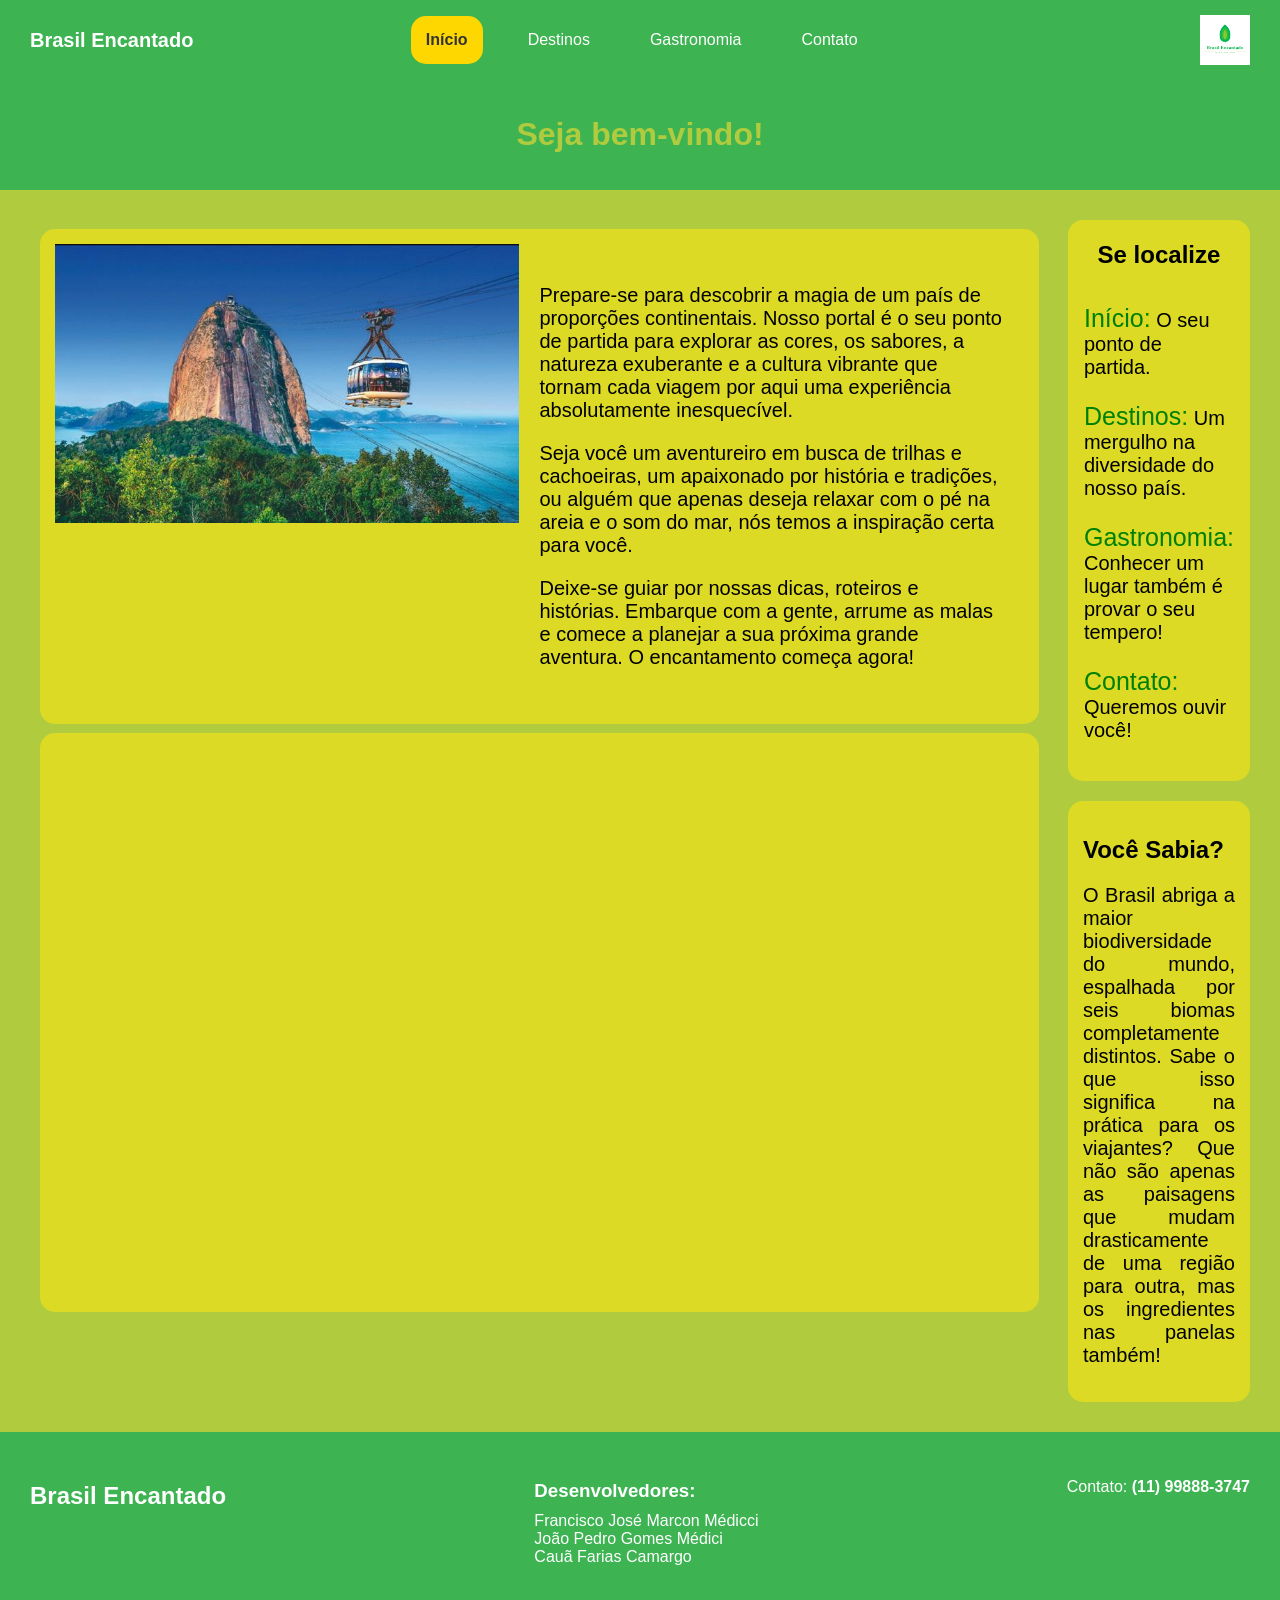
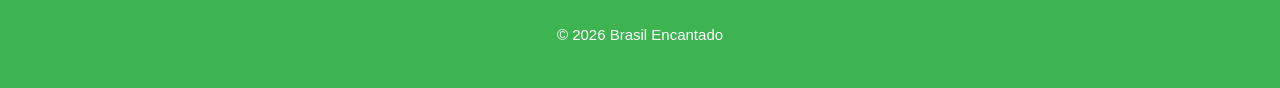
<file: index.html>
<!DOCTYPE html>
<html lang="pt-br">
<head>
    <meta charset="UTF-8">
    <meta name="viewport" content="width=device-width, initial-scale=1.0">
    <title>Brasil Encantado</title>
    <link rel="stylesheet" href="css/style.css">
    <link rel="shortcut icon" href="img/brasil_encantado_logo.png" type="image/x-icon">
</head>
<body>
    <header class="bar">
        <div>Brasil Encantado</div>
        <nav>
            <a href="index.html" class="ativo">Início</a>
            <a href="destinos.html">Destinos</a>
            <a href="gastronimia.html">Gastronomia</a>
            <a href="contato.html">Contato</a>
        </nav>
        <img class="logo" src="img/brasil_encantado_logo.jpg.jpg" alt="Logo do site">
    </header>
    <div class="banner_f"><h1>Seja bem-vindo!</h1></div>
    <section class="layout_f">
    <main class="main_f">
        <div class="content_f">        
            <section class="cards_f">
                <div class="img_f"><img src="img/bondinho.png"></div>
            <div class="p_f">
                <p>
                Prepare-se para descobrir a magia de um país de proporções continentais. 
                Nosso portal é o seu ponto de partida para explorar as cores, os sabores, a natureza exuberante e a cultura vibrante que tornam cada viagem por aqui uma experiência absolutamente inesquecível. 
                </p>
                <p>
                Seja você um aventureiro em busca de trilhas e cachoeiras, um apaixonado por história e tradições, ou alguém que apenas deseja relaxar com o pé na areia e o som do mar, nós temos a inspiração certa para você.
                </p>
                <P>Deixe-se guiar por nossas dicas, roteiros e histórias. Embarque com a gente, arrume as malas e comece a planejar a sua próxima grande aventura. O encantamento começa agora!
                </P>
            </div>
            </section>
            <section class="cards_f">
                <div class="cardsV_f">
                    <iframe width="1500" height="800" src="https://www.youtube.com/embed/DGhYlhftqW8?si=5aEMPwAO5fiCYZwf" title="YouTube video player" frameborder="0" allow="accelerometer; autoplay; clipboard-write; encrypted-media; gyroscope; picture-in-picture; web-share" referrerpolicy="strict-origin-when-cross-origin" allowfullscreen></iframe>
                </div>
            </section>  
        </div>
    </main>
    <div class="bar_f">
        <aside class="list_f">
                <h2>Se localize</h2>
            <ul>
            <li><a href="index.html">Início:</a> O seu ponto de partida.</li><br>
            <li><a href="destinos.html">Destinos:</a> Um mergulho na diversidade do nosso país.</li><br>
            <li><a href="gastronimia.html">Gastronomia:</a> Conhecer um lugar também é provar o seu tempero!</li><br>
            <li><a href="contato.html">Contato:</a> Queremos ouvir você!</li><br>
            </ul>
        </aside>    
        <aside class="f">
            <h2>Você Sabia?</h2>
            <p>O Brasil abriga a maior biodiversidade do mundo, espalhada por seis biomas completamente distintos. Sabe o que isso significa na prática para os viajantes? Que não são apenas as paisagens que mudam drasticamente de uma região para outra, mas os ingredientes nas panelas também!</p>
        </aside>
    </div>
    </section>
<footer>
    <div class="footer-conteudo">
        <h2>Brasil Encantado</h2>
        <div class="equipe">
            <h3>Desenvolvedores:</h3>
            <ul>
                <li>Francisco José Marcon Médicci</li>
                <li>João Pedro Gomes Médici</li>
                <li>Cauã Farias Camargo</li>
            </ul>
        </div>
        <div class="contato">
            <p>Contato: <a>(11) 99888-3747</a></p>
        </div>
    </div>
    <div class="footer-direitos">
        <p>© 2026 Brasil Encantado</p>
    </div>
</footer>   
</body>
</html>
</file>
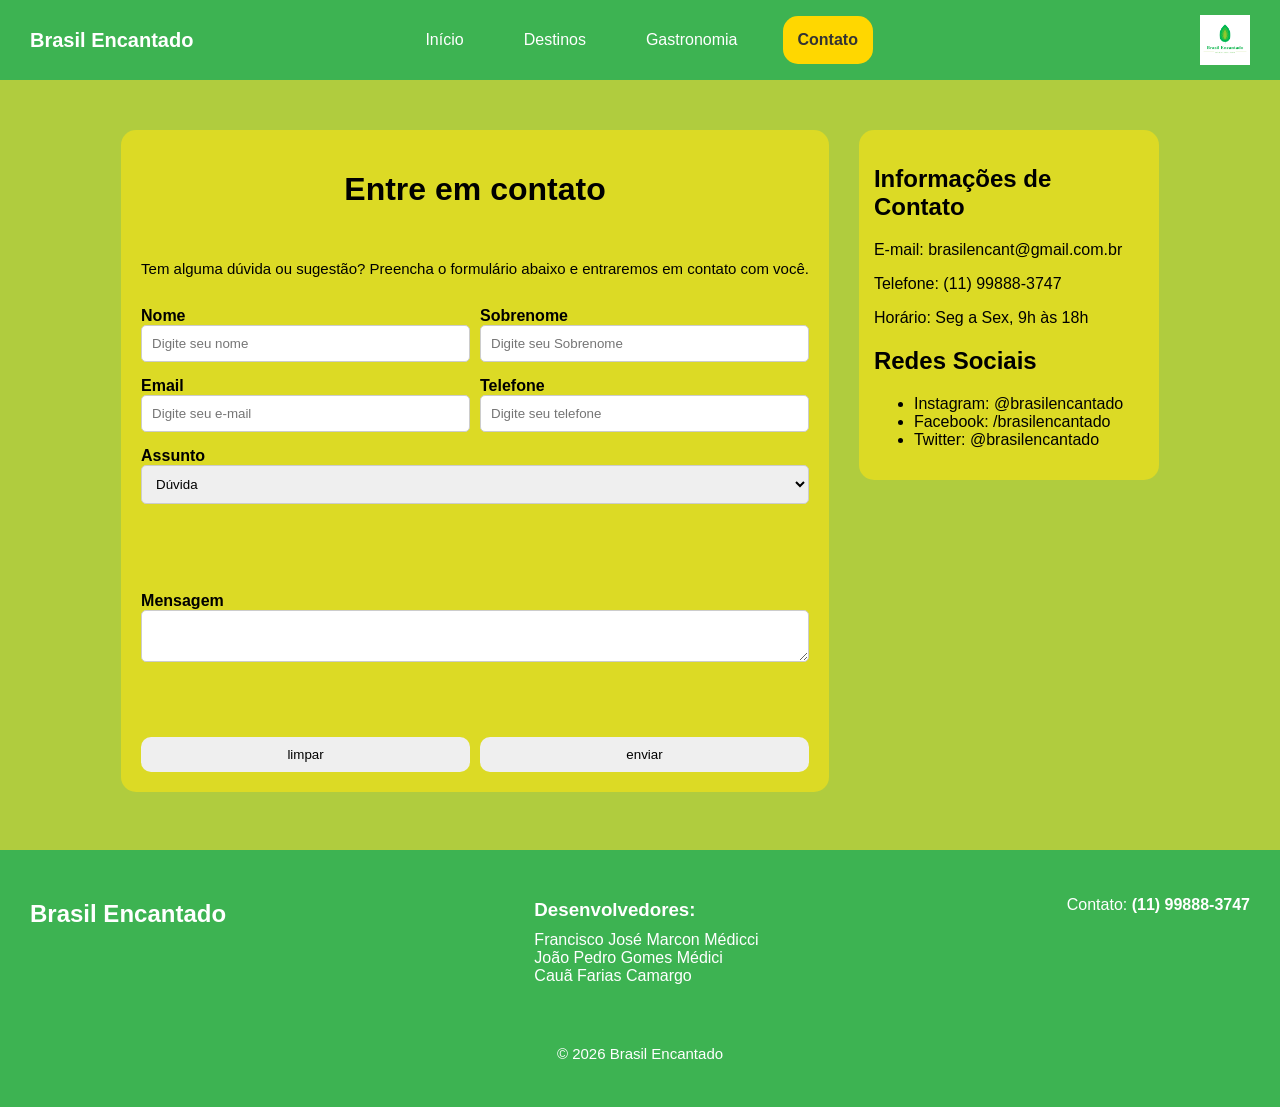
<file: contato.html>
<!DOCTYPE html>
<html lang="pt-br">
<head>
    <meta charset="UTF-8">
    <meta name="viewport" content="width=device-width, initial-scale=1.0">
    <title>Brasil Encantado</title>
    <link rel="stylesheet" href="css/style.css">
    <link rel="shortcut icon" href="img/brasil_encantado_logo.png" type="image/x-icon">
</head>
<body>
    <header class="bar">
        <div>Brasil Encantado</div>
        <nav>
            <a href="index.html">Início</a>
            <a href="destinos.html">Destinos</a>
            <a href="gastronimia.html">Gastronomia</a>
            <a href="contato.html" class="ativo">Contato</a>
        </nav>
        <img class="logo" src="img/brasil_encantado_logo.jpg.jpg" alt="Logo do site">
    </header>

    <div class="container_fc">  
    <form class="form_fc">
        <h1 class="h1_fc">Entre em contato</h1>
        <p class="p_fc">Tem alguma dúvida ou sugestão? Preencha o formulário abaixo e entraremos em contato com você.</p>
        <div class="row_fc">
            <div class="field_fc">
                <label>Nome</label>
                <input type="text" placeholder="Digite seu nome">
            </div>
            <div class="field_fc">
                <label>Sobrenome</label>
                <input type="text" placeholder="Digite seu Sobrenome">
            </div>
        </div>

        <div class="row_fc">
            <div class="field_fc">
                <label>Email</label>
                <input type="email" placeholder="Digite seu e-mail">
            </div>  
            <div class="field_fc">
                <label>Telefone</label>
                <input type="tel" placeholder="Digite seu telefone">
            </div>
        </div>

        <div class="field_fc">
            <label>Assunto</label>
            <select>
                <option>Dúvida</option>
                <option>Sugestão</option>
                <option>Reclamação</option>
                <option>Parceria</option>
            </select>
        </div>
        <div class="field_fc">
                <label>Mensagem</label>
                <textarea row="6" maxlength="500"></textarea>
        </div>
        <div class="actions_fc">
                <button type="reset" class="reset">limpar</button>
                <button type="submit" class="submit">enviar</button>
        </div>
    </form>
    <div class="bar_fc">
    <aside class="aside_fc">
            <h2>Informações de Contato</h2>
            <p>E-mail: brasilencant@gmail.com.br</p>
            <p>Telefone: (11) 99888-3747</p>
            <p>Horário: Seg a Sex, 9h às 18h</p>
            <h2>Redes Sociais</h2>
            <ul>
                <li>Instagram: @brasilencantado</li>
                <li>Facebook: /brasilencantado</li>
                <li>Twitter: @brasilencantado</li>
            </ul>
    </aside>
    </div>
    </div>
<footer>
    <div class="footer-conteudo">
        <h2>Brasil Encantado</h2>
        <div class="equipe">
            <h3>Desenvolvedores:</h3>
            <ul>
                <li>Francisco José Marcon Médicci</li>
                <li>João Pedro Gomes Médici</li>
                <li>Cauã Farias Camargo</li>
            </ul>
        </div>
        <div class="contato">
            <p>Contato: <a>(11) 99888-3747</a></p>
        </div>
    </div>
    <div class="footer-direitos">
        <p>© 2026 Brasil Encantado</p>
    </div>
</footer>   
</body>
</html>
</file>
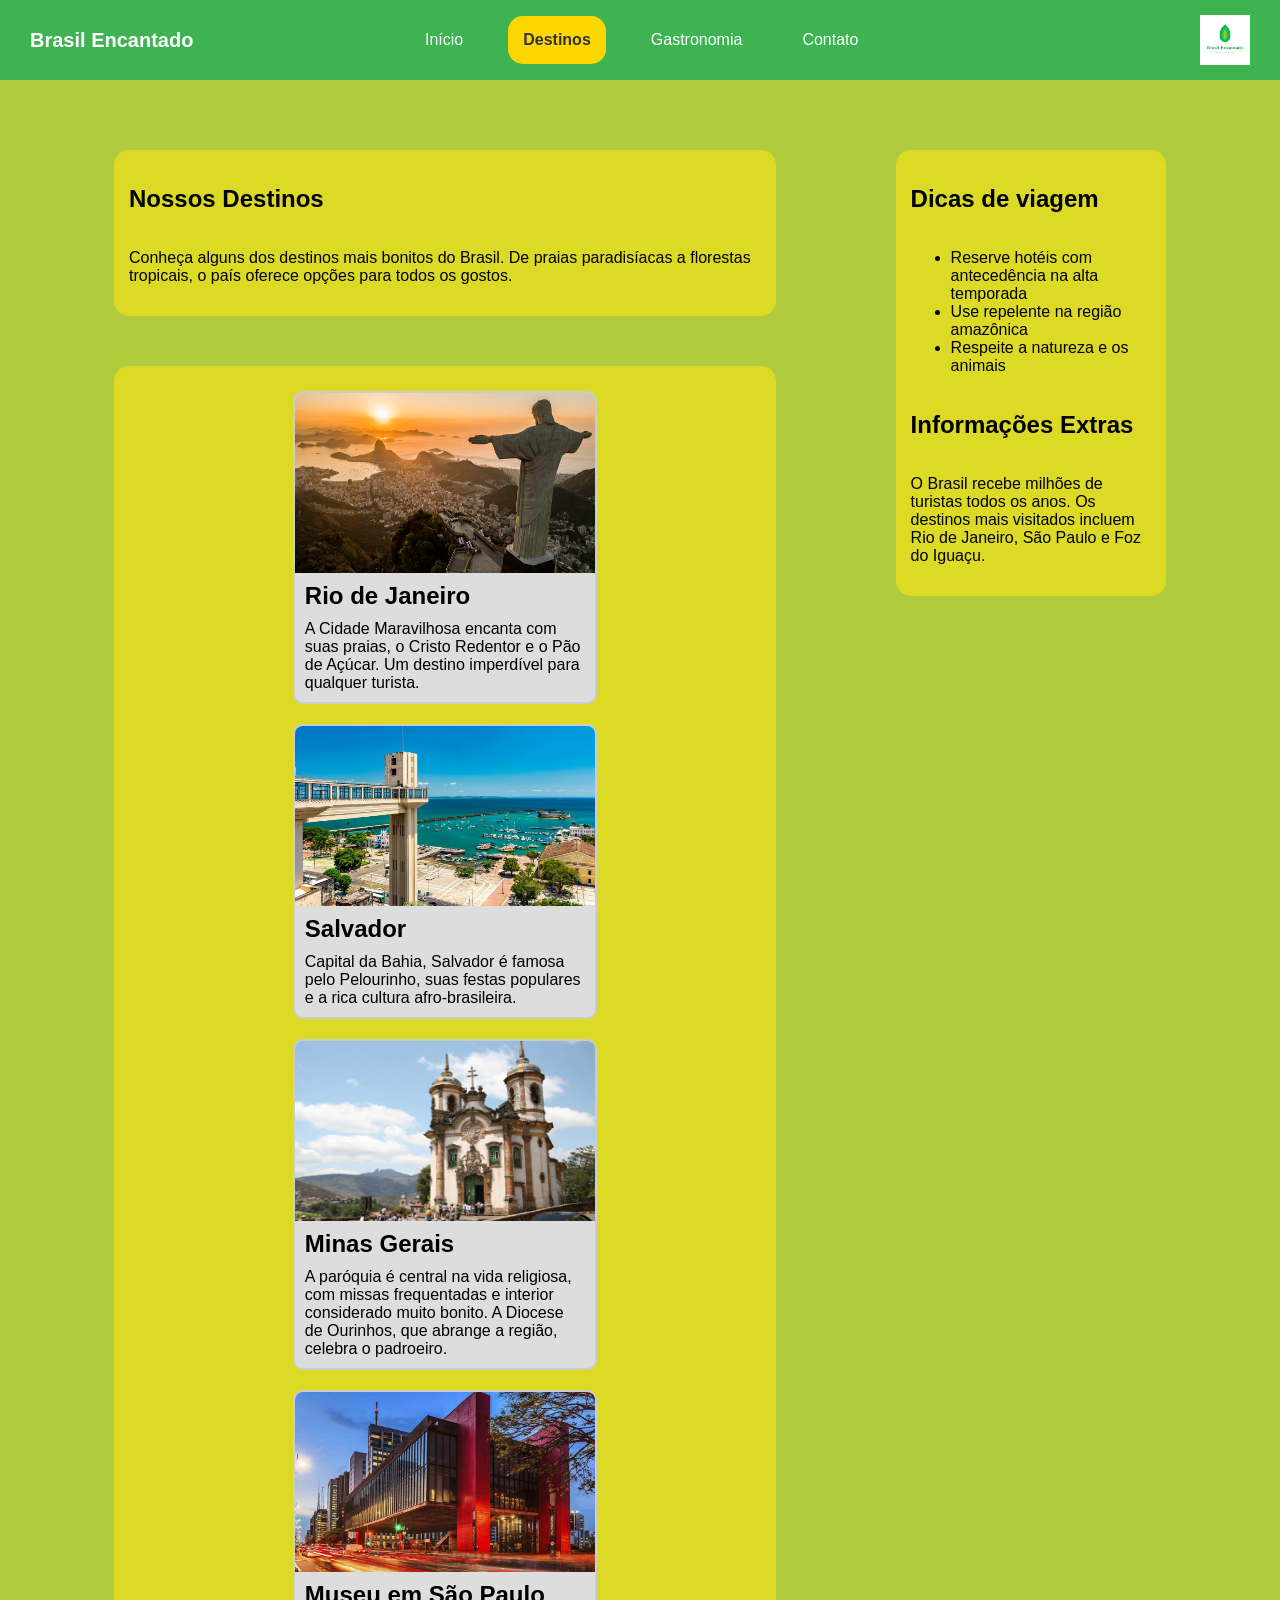
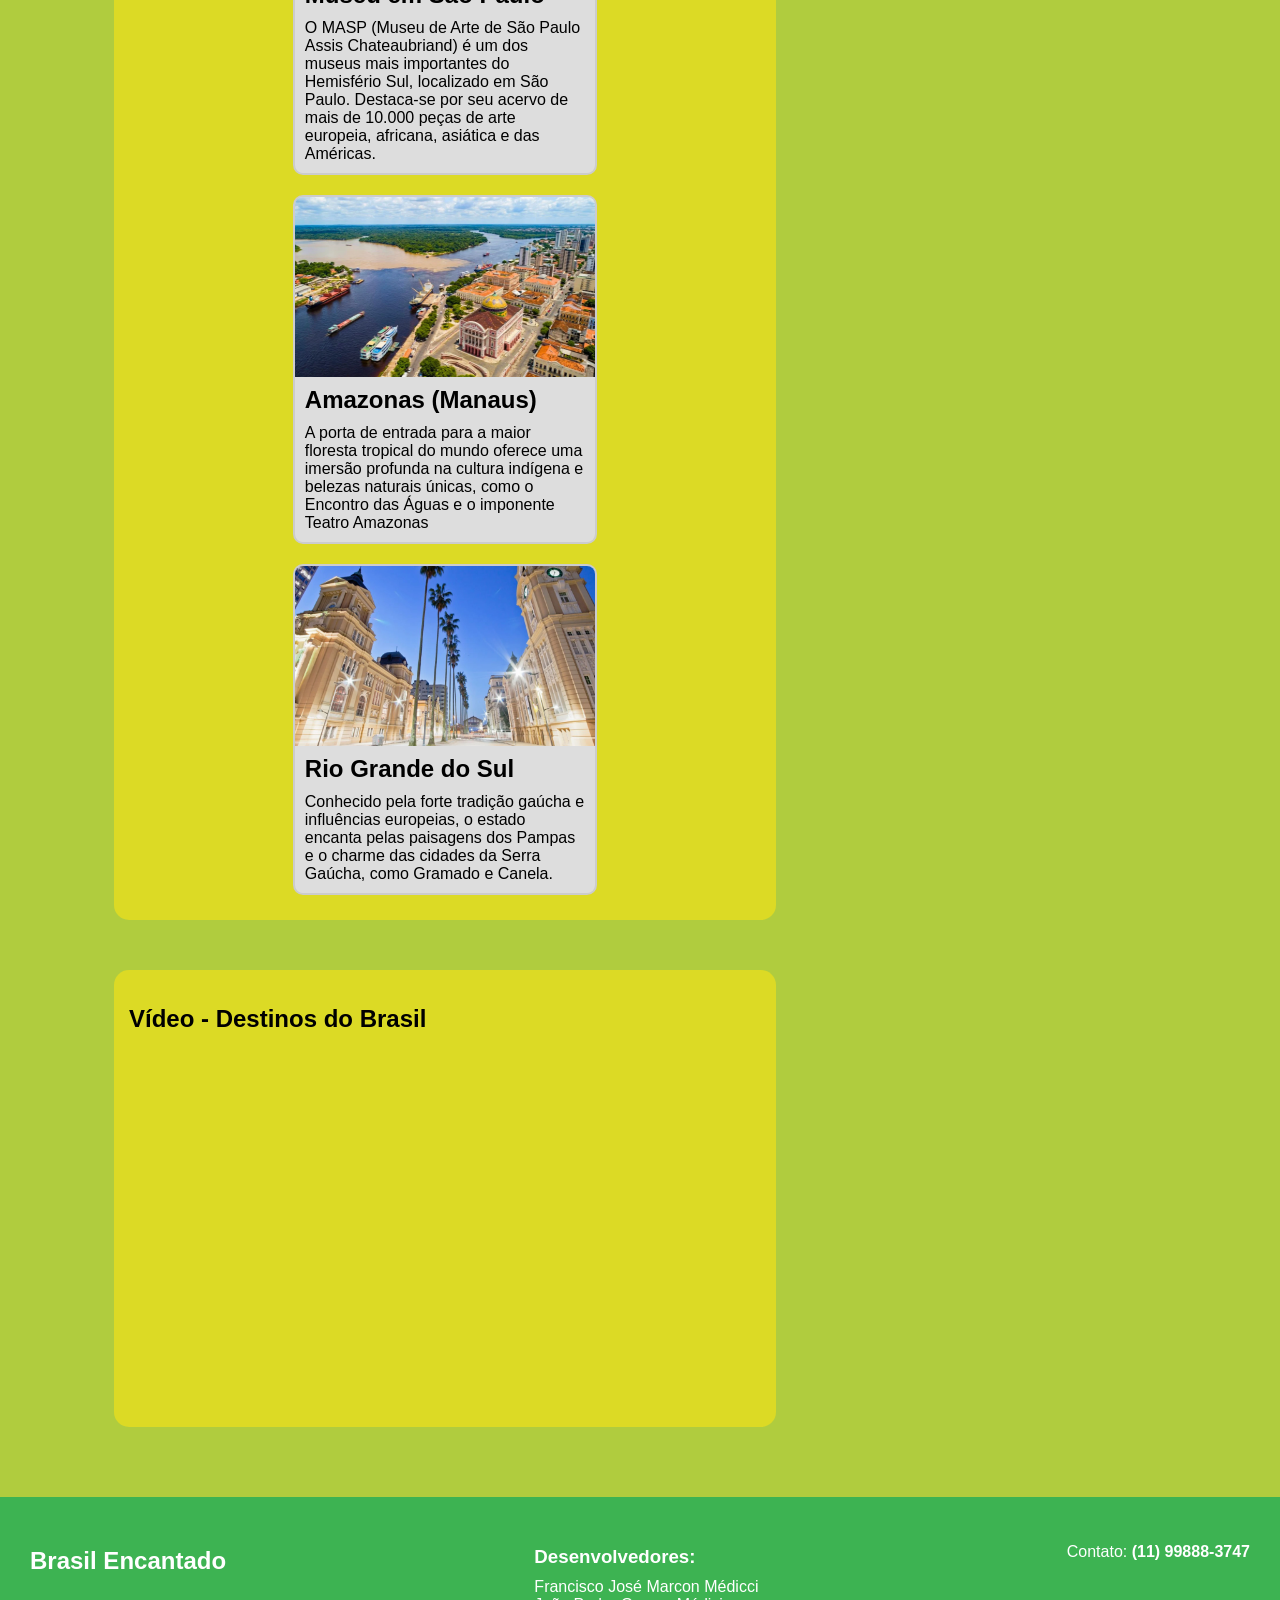
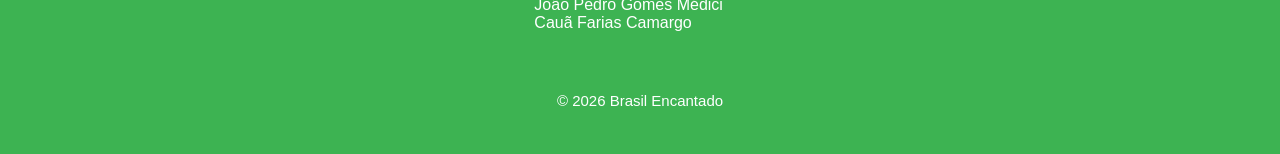
<file: destinos.html>
<!DOCTYPE html>
<html lang="pt-br">
<head>
    <meta charset="UTF-8">
    <meta name="viewport" content="width=device-width, initial-scale=1.0">
    <title>Brasil Encantado</title>
    <link rel="stylesheet" href="css/style.css">
    <link rel="shortcut icon" href="img/brasil_encantado_logo.png" type="image/x-icon">
</head>
<body>
    <header class="bar">
        <div>Brasil Encantado</div>
        <nav>
            <a href="index.html">Início</a>
            <a href="destinos.html" class="ativo">Destinos</a>
            <a href="gastronimia.html">Gastronomia</a>
            <a href="contato.html">Contato</a>
        </nav>
        <img class="logo" src="img/brasil_encantado_logo.jpg.jpg" alt="Logo do site">
    </header>
    <section class="layout_J">
        <main class="main_J">
            <div class="quadros_J">
                <h1>Nossos Destinos</h1>
                <p>Conheça alguns dos destinos mais bonitos do Brasil. De praias paradisíacas a florestas tropicais, o país oferece opções para todos os gostos.</p>
            </div>
            <section class="conteudo_J">
                <div class="cartas_J">
                    <div class="carta_J">
                        <img src="img/cristo.png" alt="Rio de Janeiro com Cristo Redentor">
                        <h2>Rio de Janeiro</h2>
                        <p>A Cidade Maravilhosa encanta com suas praias, o Cristo Redentor e o Pão de Açúcar. Um destino imperdível para qualquer turista.</p>
                    </div>
                </div>

                <div class="cartas_J">
                    <div class="carta_J">
                        <img src="img/salvador.png" alt="Salvador">
                        <h2>Salvador</h2>
                        <p>Capital da Bahia, Salvador é famosa pelo Pelourinho, suas festas populares e a rica cultura afro-brasileira.</p>
                    </div>
                </div>
                <div class="cartas_J">
                    <div class="carta_J">
                        <img src="img/igrejaminas.png" alt="Minas Gerais">
                        <h2>Minas Gerais</h2>
                        <p>A paróquia é central na vida religiosa, com missas frequentadas e interior considerado muito bonito. A Diocese de Ourinhos, que abrange a região, celebra o padroeiro.</p>
                    </div>
                </div>

                <div class="cartas_J">
                    <div class="carta_J">
                        <img src="img/masp.jpg" alt="Masp">
                        <h2>Museu em São Paulo</h2>
                        <p>O MASP (Museu de Arte de São Paulo Assis Chateaubriand) é um dos museus mais importantes do Hemisfério Sul, localizado em São Paulo. Destaca-se por seu acervo de mais de 10.000 peças de arte europeia, africana, asiática e das Américas.</p>
                    </div>
                </div>
                <div class="cartas_J">
                    <div class="carta_J">
                        <img src="img/manaus.png" alt="Amazonas">
                        <h2>Amazonas (Manaus)</h2>
                        <p>A porta de entrada para a maior floresta tropical do mundo oferece uma imersão profunda na cultura indígena e belezas naturais únicas, como o Encontro das Águas e o imponente Teatro Amazonas</p>
                    </div>
                </div>
                <div class="cartas_J">
                    <div class="carta_J">
                        <img src="img/Rio-grande-do-sul.png" alt="Rio Grande do Sul">
                        <h2>Rio Grande do Sul</h2>
                        <p>Conhecido pela forte tradição gaúcha e influências europeias, o estado encanta pelas paisagens dos Pampas e o charme das cidades da Serra Gaúcha, como Gramado e Canela.</p>
                    </div>
                </div>
            </section>
            <section class="quadros_J">
                <h2>Vídeo - Destinos do Brasil</h2>
                <div class="cardsV_f">
                <iframe width="560" height="315" src="https://www.youtube.com/embed/SqBiaZbMwfw?si=lbl9QYmZVJ1fJ7xu" title="YouTube video player" frameborder="0" allow="accelerometer; autoplay; clipboard-write; encrypted-media; gyroscope; picture-in-picture; web-share" referrerpolicy="strict-origin-when-cross-origin" allowfullscreen></iframe>
                </div>
            </section>
        </main>
        <aside class="aside_J">
            <div class="quadros_J">
                <h2>Dicas de viagem</h2>
                <ul>
                    <li>Reserve hotéis com antecedência na alta temporada</li>
                    <li>Use repelente na região amazônica</li>
                    <li>Respeite a natureza e os animais</li>
                </ul>
                <h2>Informações Extras</h2>
                <p>O Brasil recebe milhões de turistas todos os anos. Os destinos mais visitados incluem Rio de Janeiro, São Paulo e Foz do Iguaçu.</p>
            </div>
        </aside>
    </section>
    <footer>
        <div class="footer-conteudo">
            <h2>Brasil Encantado</h2>
            <div class="equipe">
                <h3>Desenvolvedores:</h3>
                <ul>
                    <li>Francisco José Marcon Médicci</li>
                    <li>João Pedro Gomes Médici</li>
                    <li>Cauã Farias Camargo</li>
                </ul>
            </div>
            <div class="contato">
                <p>Contato: <a>(11) 99888-3747</a></p>
            </div>
        </div>
        <div class="footer-direitos">
            <p>© 2026 Brasil Encantado</p>
        </div>
    </footer>   
</body>
</html>
</file>
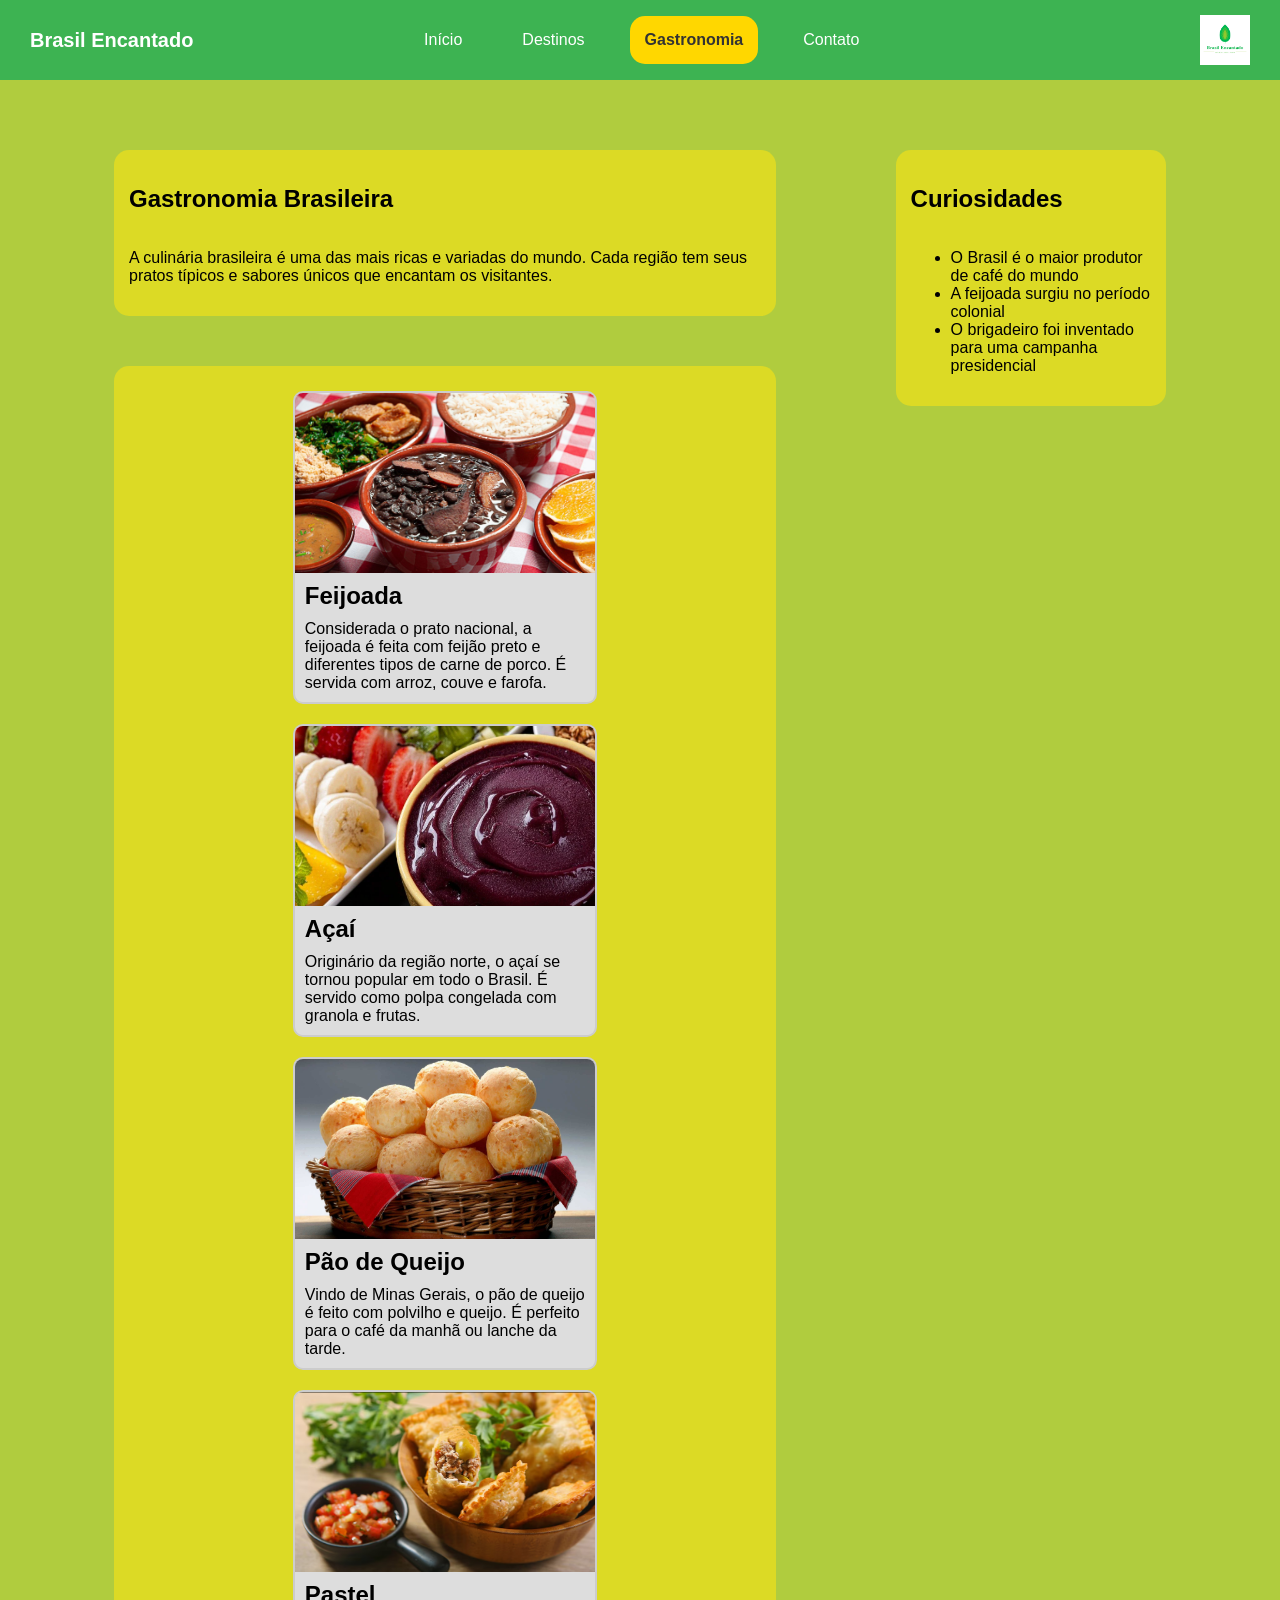
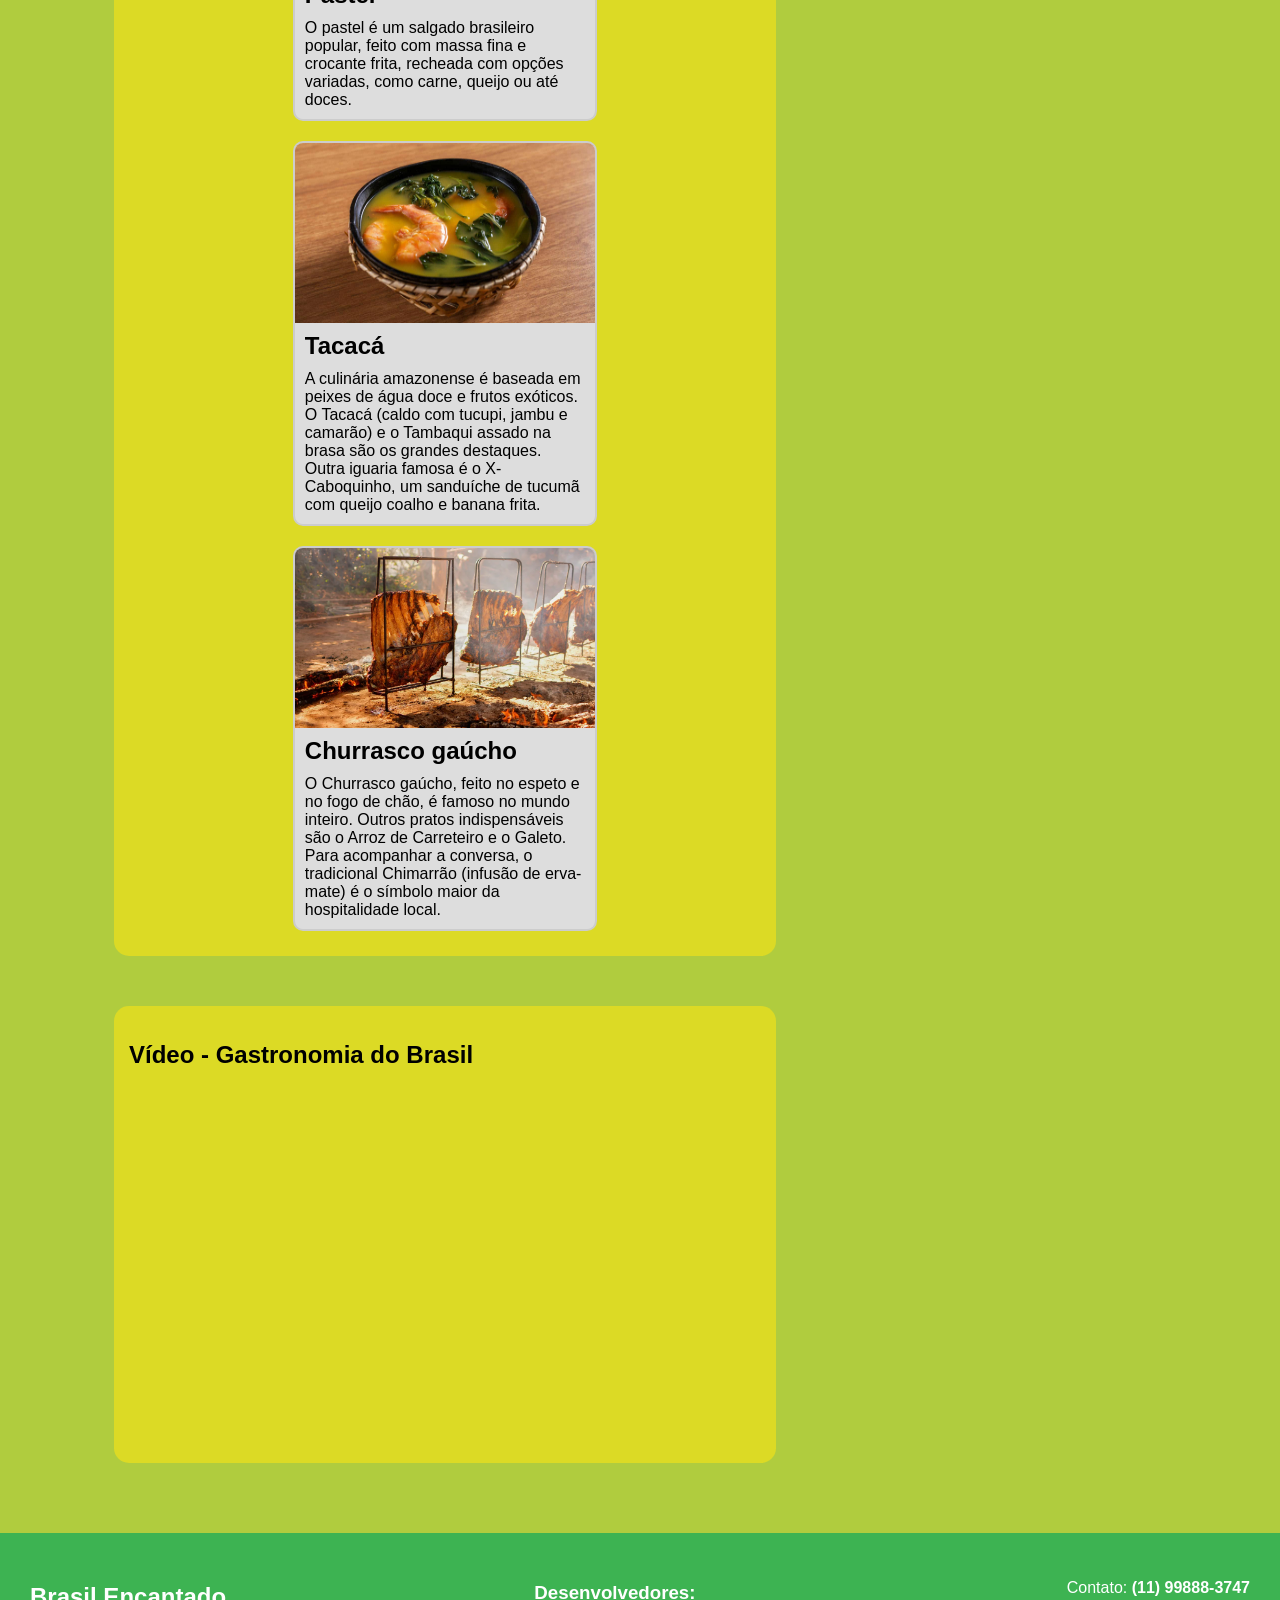
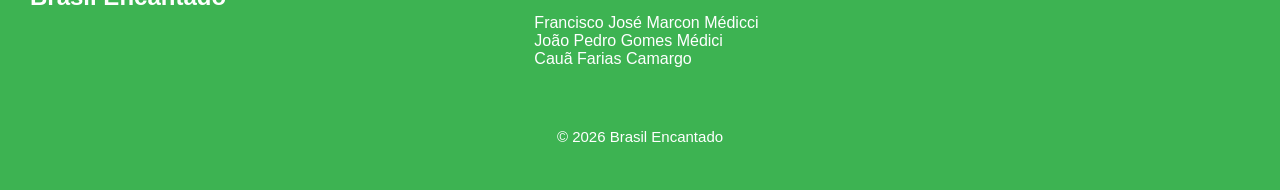
<file: gastronimia.html>
<!DOCTYPE html>
<html lang="pt-br">
<head>
    <meta charset="UTF-8">
    <meta name="viewport" content="width=device-width, initial-scale=1.0">
    <title>Brasil Encantado</title>
    <link rel="stylesheet" href="css/style.css">
    <link rel="shortcut icon" href="img/brasil_encantado_logo.png" type="image/x-icon">
</head>
<body>
    <header class="bar">
        <div>Brasil Encantado</div>
        <nav>
            <a href="index.html" >Início</a>
            <a href="destinos.html">Destinos</a>
            <a href="gastronimia.html" class="ativo">Gastronomia</a>
            <a href="contato.html">Contato</a>
        </nav>
        <img class="logo" src="img/brasil_encantado_logo.jpg.jpg" alt="Logo do site">
    </header>
    <section class="layout_J">

        <main class="main_J">
            <div class="quadros_J">
                <h1>Gastronomia Brasileira</h1>
                <p>A culinária brasileira é uma das mais ricas e variadas do mundo. Cada região tem seus pratos típicos e sabores únicos que encantam os visitantes.</p>
            </div>

            <section class="conteudo_J">
                <div class="cartas_J">
                    <div class="carta_J">
                        <img src="img/feijoada.jpg" alt="Imagem de feijoada">
                        <h2>Feijoada</h2>
                        <p>Considerada o prato nacional, a feijoada é feita com feijão preto e diferentes tipos de carne de porco. É servida com arroz, couve e farofa.</p>
                    </div>
                </div>

                <div class="cartas_J">
                    <div class="carta_J">
                        <img src="img/acai.png" alt="Tigela de açaí">
                        <h2>Açaí</h2>
                        <p>Originário da região norte, o açaí se tornou popular em todo o Brasil. É servido como polpa congelada com granola e frutas.</p>
                    </div>
                </div>

                <div class="cartas_J">
                    <div class="carta_J">
                        <img src="img/paoqueijo.jpg" alt="Pão de queijo mineiro">
                        <h2>Pão de Queijo</h2>
                        <p>Vindo de Minas Gerais, o pão de queijo é feito com polvilho e queijo. É perfeito para o café da manhã ou lanche da tarde.</p>
                    </div>
                </div>

                <div class="cartas_J">
                    <div class="carta_J">
                        <img src="img/pastel.png" alt="Pastel">
                        <h2>Pastel</h2>
                        <p>O pastel é um salgado brasileiro popular, feito com massa fina e crocante frita, recheada com opções variadas, como carne, queijo ou até doces.</p>
                    </div>
                </div>

                <div class="cartas_J">
                    <div class="carta_J">
                        <img src="img/tacaca.png" alt="Tacaca">
                        <h2>Tacacá</h2>
                        <p>A culinária amazonense é baseada em peixes de água doce e frutos exóticos. O Tacacá (caldo com tucupi, jambu e camarão) e o Tambaqui assado na brasa são os grandes destaques. Outra iguaria famosa é o X-Caboquinho, um sanduíche de tucumã com queijo coalho e banana frita.</p>
                    </div>
                </div>

                <div class="cartas_J">
                    <div class="carta_J">
                        <img src="img/churrasco-gaucho.png" alt="Churrasco gaucho">
                        <h2>Churrasco gaúcho</h2>
                        <p>O Churrasco gaúcho, feito no espeto e no fogo de chão, é famoso no mundo inteiro. Outros pratos indispensáveis são o Arroz de Carreteiro e o Galeto. Para acompanhar a conversa, o tradicional Chimarrão (infusão de erva-mate) é o símbolo maior da hospitalidade local.</p>
                    </div>
                </div>
            </section>
            <section class="quadros_J">
                <h2>Vídeo - Gastronomia do Brasil</h2>
                <div class="cardsV_f">
                <iframe width="560" height="315" src="https://www.youtube.com/embed/lZChsh8wmeA?si=34Y4XUCcYb5WsxcX" title="YouTube video player" frameborder="0" allow="accelerometer; autoplay; clipboard-write; encrypted-media; gyroscope; picture-in-picture; web-share" referrerpolicy="strict-origin-when-cross-origin" allowfullscreen></iframe>
                </div>
            </section>
        </main>
        <aside class="aside_J">
            <div class="quadros_J">
                <h2>Curiosidades</h2>
                <ul>
                    <li>O Brasil é o maior produtor de café do mundo</li>
                    <li>A feijoada surgiu no período colonial</li>
                    <li>O brigadeiro foi inventado para uma campanha presidencial</li>
                </ul>
            </div>
        </aside>
    </section>
    <footer>
        <div class="footer-conteudo">
            <h2>Brasil Encantado</h2>
            <div class="equipe">
                <h3>Desenvolvedores:</h3>
                <ul>
                    <li>Francisco José Marcon Médicci</li>
                    <li>João Pedro Gomes Médici</li>
                    <li>Cauã Farias Camargo</li>
                </ul>
            </div>
            <div class="contato">
                <p>Contato: <a>(11) 99888-3747</a></p>
            </div>
        </div>
        <div class="footer-direitos">
            <p>© 2026 Brasil Encantado</p>
        </div>
    </footer>   
</body>
</html>
</file>
<file: css/style.css>
body{
    font-family: Arial, Helvetica, sans-serif;
    margin: 0;
    background: #b0cc3e;
}
img{
    max-width: 100%;
    height: auto;
}

header{
    display: flex;
    justify-content: space-between;
    background-color: #3db352;
    align-items: center;
    padding-inline: 30px;   
    padding-block: 15px;
    color:white;
}

header div{
    font-size: 20px;
    font-weight: bold;
}
nav{
    display: flex;
    gap: 30px;
    flex-wrap: wrap;
    margin-right: 110px;
}

nav a{
    text-decoration: none;
    color: white;
    transition: 0.3s ease;
    padding: 15px;
}
.ativo{
    border-radius: 15px;
    background-color: #FFD700;
    color: #333;
    font-weight: bold;
}
nav a:hover{
    color: grey;
    background-color: #FFD700;
    border-radius: 15px;
}
.logo{
    width: 50px;
    height: auto;
}
footer{
    background-color: #3db352;
    color: #ffffff;
    padding: 30px; 
    display: flex;
    flex-direction: column; 
    gap: 30px; 
}
.footer-conteudo{
    display: flex;
    justify-content: space-between; 
    align-items: flex-start; 
    gap: 20px;
}
.equipe ul{
    list-style: none;
    padding: 0;
    margin: 0;
}
.equipe h3{
    margin-bottom: 10px;
}
.contato a{
    color: #ffffff;
    text-decoration: none;
    font-weight: bold;
}
.footer-direitos{
    text-align: center;
    padding-top: 15px;
    font-size: 15px;
}

.banner_f{
    color: #b0cc3e;
    display: flex;
    padding: 15px;
    justify-content: center;
    background-color: #3db352;
}
.main_f{
    display: flex;
    flex-direction: column; 
    align-items: center;    
    padding-left: 1px;   
    padding-bottom: 15px;
}

.layout_f{
    display: flex;
    justify-content:space-between; 
    gap: 20px; 
    padding: 30px;
}
.bar_f{
    display: flex;
    flex-direction: column;
    gap: 20px;
    width: 500px;
}
.content_f {
    flex: 1; 
}
.f{
    border-radius: 15px;
    background-color: #dcda25;
    padding: 15px;
    height: fit-content;    
}
.f p{
    font-size: 20px;
    text-align: justify;
}
.cards_f{
    display: flex;
    background-color: #dcda25;
    padding: 15px;
    border-radius: 15px;
    margin: 9px;
}
.img_f{
    max-width: 500px;
    flex: 1 1 500px;

}
.img_f img{
    width: 500px;
    flex: 1 1 500px;
    height: auto;
}
.p_f{
    flex: 1 1 500px;
    padding: 20px;
    border-radius: 8px;
    color: black;
    font-size: 20px;
}

.cardsV_f{
    width: 100%;
    margin: 0;
      
}
.cardsV_f iframe{
    width: 100%;         
    height: auto;  
    aspect-ratio: 16 / 9; 
    border-radius: 15px; 
}

.list_f{
    background-color: #dcda25;
    border-radius: 15px;
    padding: 1px;
    height: fit-content; 
}
.list_f ul{
    font-size: 20px;
    list-style: none;
    margin: 0;
    padding: 15px;
}
.list_f li a{
    font-size: 25px;
    text-decoration: none;
    color: green;
}
.list_f h2{
    text-align: center;
}   


.container_fc{
    display: flex;
    min-height: 80vh;
    align-items: flex-start;
    gap: 30px;
    justify-content: center;
    margin-top: 50px;
}
.form_fc{
    display: flex;  
    flex-direction: column;
    background-color: #dcda25;
    max-width: 100%;
    gap: 15px;
    padding: 20px;
    border-radius: 15px;
    
}
.h1_fc{
    text-align: center;
}
.p_fc{
    font-size: 15px;
}
.row_fc{
    gap: 10px;
    display: flex;
    flex-wrap: wrap;
}
.field_fc{
    display: flex;
    flex-direction: column;
    flex: 1 1 130px;
}
label{
    font-weight: bold;
}
input, select, textarea{
    padding: 10px;
    padding-top: 10px;
    padding-bottom: 10px;
    border: 1px solid #ccc;
    border-radius: 5px;
}
.actions_fc{
    display: flex;
    gap: 10px;
    justify-content: space-between;
}
button{
    flex: 1;
    padding: 10px;
    cursor: pointer;
    border: none;
    border-radius: 10px;
    transition: 0.3s ease;
}
.submit:hover{
    background-color: green;
}
.reset:hover{
    background-color: red;
}
.aside_fc{
    border-radius: 15px;
    background-color: #dcda25;
    padding: 15px;
    height: fit-content;
    flex: 1 1 280px;
}
.bar_fc{
    display: flex;
    gap: 10px;
    flex-wrap: wrap;
    width: 100%;
    max-width: 300px;
}


.quadros_J {
    display: flex;
    flex-direction: column;
    justify-content: center;
    margin: 50px;   
    background: #dcda25;
    padding: 15px;
    border-radius: 15px;
}

.layout_J {
    display: flex;
    padding: 20px 5%;
    gap: 20px;
    flex-wrap: wrap;
}

.main_J {
    flex: 1 1 60%;
}

.aside_J {
    flex: 1 1 300px;
}

.conteudo_J {
    display: flex;
    justify-content: space-around;
    flex-wrap: wrap;
    margin: 50px;
    background: #dcda25;
    padding: 15px;
    border-radius: 15px;
}

.cartas_J {
    display: flex;
    flex-wrap: wrap;
    gap: 15px;
    justify-content: center;
    padding: 10px;
}

.carta_J {
    background: #ddd;
    border-radius: 10px;
    max-width: 300px; 
    width: 100%;
    overflow: hidden;
    border: 2px solid #ccc;
}

.carta_J img {
    width: 100%;
    height: 180px;
}

.carta_J h2 {
    margin: 0;
    padding: 5px 10px 10px;
}

.carta_J p {
    margin: 0;
    padding: 0 10px 10px;
}
</file>
